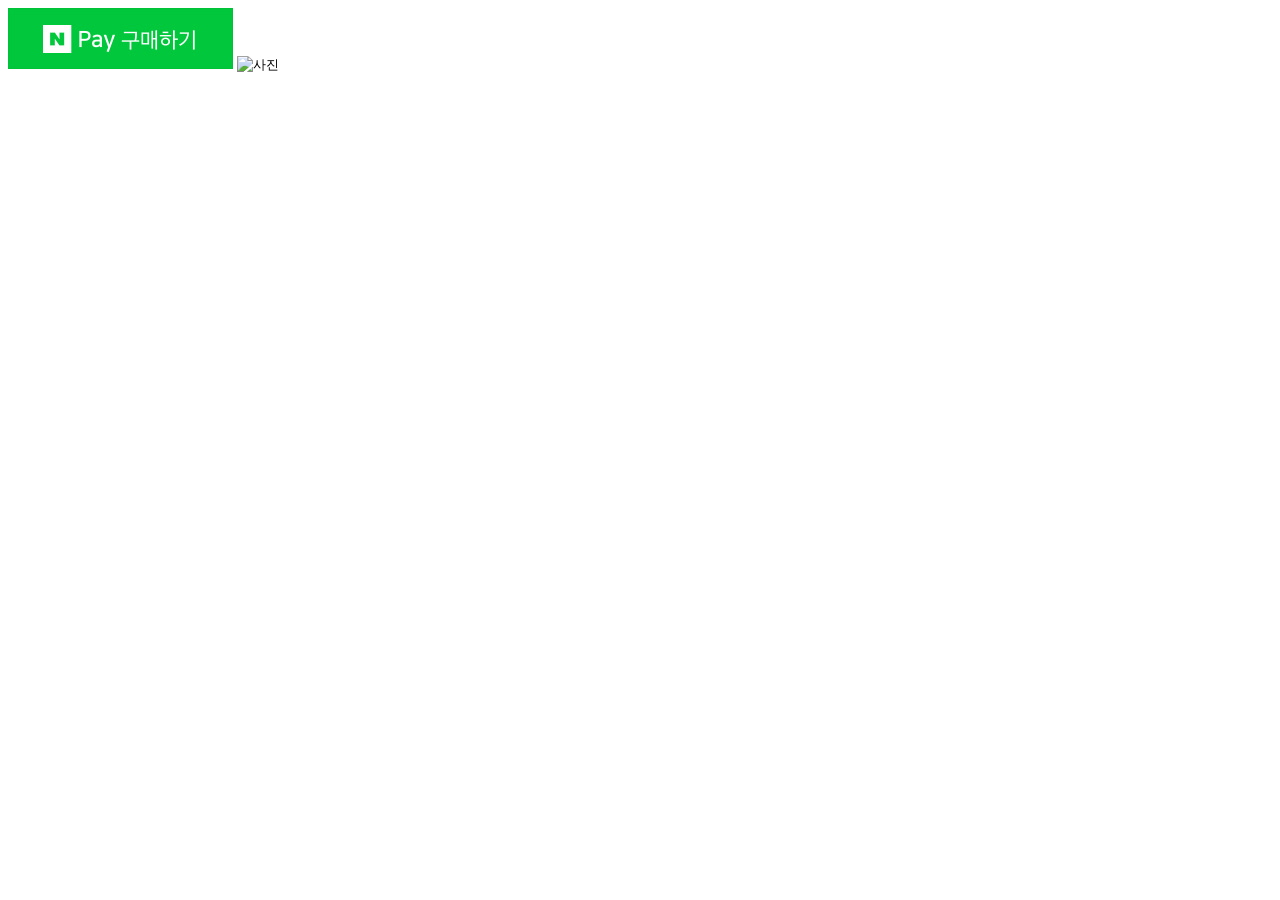
<file: WebContent/naverPayTest.html>
<!DOCTYPE html>
<html>
<head>
<meta charset="UTF-8">
</head>
<body>

<input type="image" id="naverPayBtn" value="네이버페이 결제 버튼" src="image/etc/naverPayBtn.jpg">
<input type="image" id="aaa" value="사진" src="D:\dev\apache-tomcat-8.5.45\wtpwebapps\MidProject\image\thumbnail\product3.jpg">


<script src="https://nsp.pay.naver.com/sdk/js/naverpay.min.js"></script>
<script>
    var oPay = Naver.Pay.create({
          "mode" : "production", // development or production
          "clientId": "u86j4ripEt8LRfPGzQ8" // clientId
    });

    //직접 만드신 네이버페이 결제버튼에 click Event를 할당하세요
    var elNaverPayBtn = document.getElementById("naverPayBtn");

    elNaverPayBtn.addEventListener("click", function() {
        oPay.open({
          "merchantUserKey": "surim", //가맹점 사용자 식별키 *merchantUserKey(가맹점의 사용자키) 파라미터는 개인 아이디와 같은 개인정보 데이터를 제외한 사용자 식별키값으로 전달해 주시면 됩니다.
          "merchantPayKey": "1", //가맹점 주문 번호 *가맹점에서 사용중인 주문번호 또는 결제번호를 전달해 주시면 됩니다.
          "productName": "test",
          "totalPayAmount": "100",
          "taxScopeAmount": "100",
          "taxExScopeAmount": "0",
          "returnUrl": "basic_index.do" //결제완료시 띄울 페이지
        });
    }); //

</script>

</body>
<!--  -->
</html>
</file>
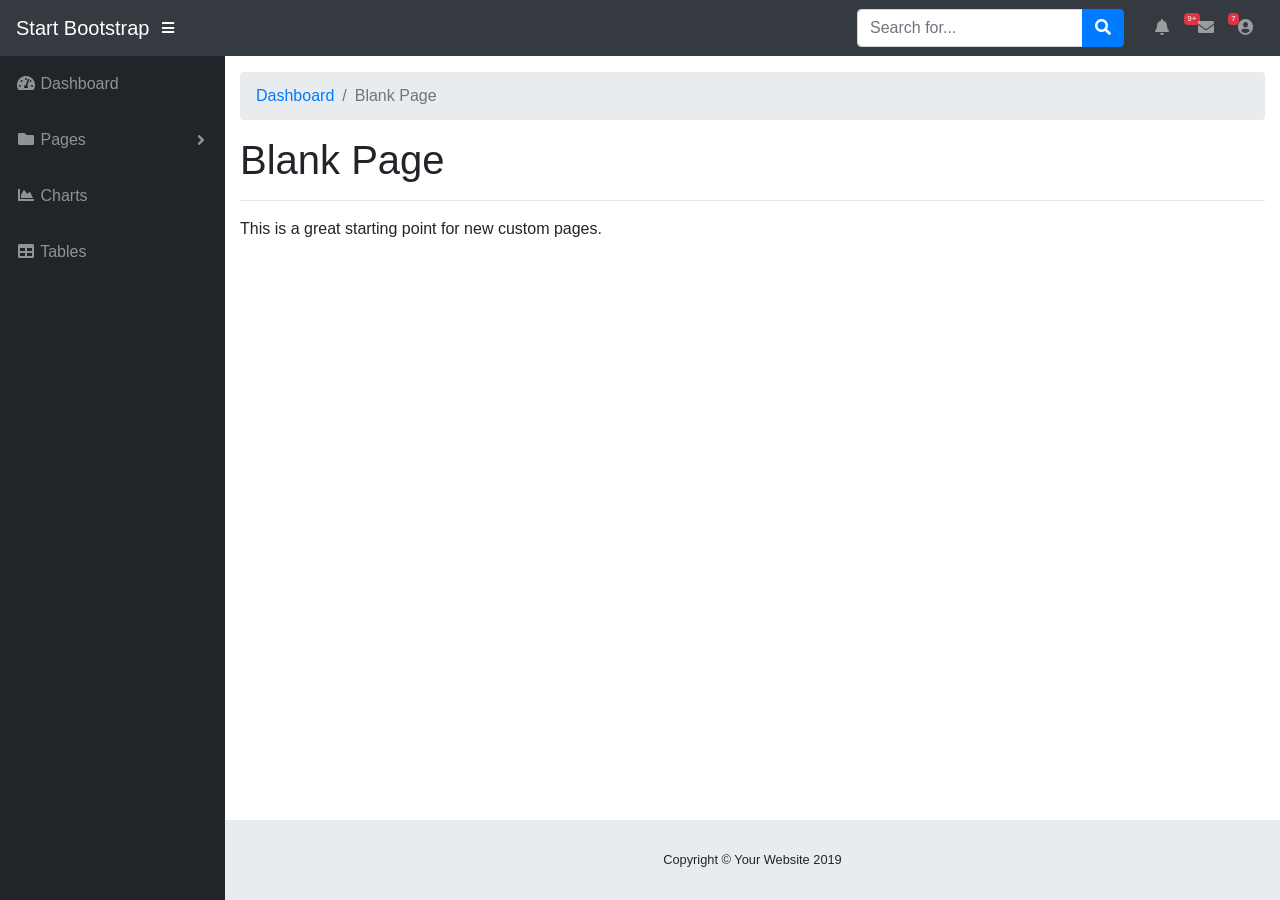
<file: WebContent/admin/blank.html>
<!DOCTYPE html>
<html lang="en">

<head>

  <meta charset="utf-8">
  <meta http-equiv="X-UA-Compatible" content="IE=edge">
  <meta name="viewport" content="width=device-width, initial-scale=1, shrink-to-fit=no">
  <meta name="description" content="">
  <meta name="author" content="">

  <title>SB Admin - Blank Page</title>

  <!-- Custom fonts for this template-->
  <link href="vendor/fontawesome-free/css/all.min.css" rel="stylesheet" type="text/css">

  <!-- Page level plugin CSS-->
  <link href="vendor/datatables/dataTables.bootstrap4.css" rel="stylesheet">

  <!-- Custom styles for this template-->
  <link href="css/sb-admin.css" rel="stylesheet">

</head>

<body id="page-top">

  <nav class="navbar navbar-expand navbar-dark bg-dark static-top">

    <a class="navbar-brand mr-1" href="index.html">Start Bootstrap</a>

    <button class="btn btn-link btn-sm text-white order-1 order-sm-0" id="sidebarToggle" href="#">
      <i class="fas fa-bars"></i>
    </button>

    <!-- Navbar Search -->
    <form class="d-none d-md-inline-block form-inline ml-auto mr-0 mr-md-3 my-2 my-md-0">
      <div class="input-group">
        <input type="text" class="form-control" placeholder="Search for..." aria-label="Search" aria-describedby="basic-addon2">
        <div class="input-group-append">
          <button class="btn btn-primary" type="button">
            <i class="fas fa-search"></i>
          </button>
        </div>
      </div>
    </form>

    <!-- Navbar -->
    <ul class="navbar-nav ml-auto ml-md-0">
      <li class="nav-item dropdown no-arrow mx-1">
        <a class="nav-link dropdown-toggle" href="#" id="alertsDropdown" role="button" data-toggle="dropdown" aria-haspopup="true" aria-expanded="false">
          <i class="fas fa-bell fa-fw"></i>
          <span class="badge badge-danger">9+</span>
        </a>
        <div class="dropdown-menu dropdown-menu-right" aria-labelledby="alertsDropdown">
          <a class="dropdown-item" href="#">Action</a>
          <a class="dropdown-item" href="#">Another action</a>
          <div class="dropdown-divider"></div>
          <a class="dropdown-item" href="#">Something else here</a>
        </div>
      </li>
      <li class="nav-item dropdown no-arrow mx-1">
        <a class="nav-link dropdown-toggle" href="#" id="messagesDropdown" role="button" data-toggle="dropdown" aria-haspopup="true" aria-expanded="false">
          <i class="fas fa-envelope fa-fw"></i>
          <span class="badge badge-danger">7</span>
        </a>
        <div class="dropdown-menu dropdown-menu-right" aria-labelledby="messagesDropdown">
          <a class="dropdown-item" href="#">Action</a>
          <a class="dropdown-item" href="#">Another action</a>
          <div class="dropdown-divider"></div>
          <a class="dropdown-item" href="#">Something else here</a>
        </div>
      </li>
      <li class="nav-item dropdown no-arrow">
        <a class="nav-link dropdown-toggle" href="#" id="userDropdown" role="button" data-toggle="dropdown" aria-haspopup="true" aria-expanded="false">
          <i class="fas fa-user-circle fa-fw"></i>
        </a>
        <div class="dropdown-menu dropdown-menu-right" aria-labelledby="userDropdown">
          <a class="dropdown-item" href="#">Settings</a>
          <a class="dropdown-item" href="#">Activity Log</a>
          <div class="dropdown-divider"></div>
          <a class="dropdown-item" href="#" data-toggle="modal" data-target="#logoutModal">Logout</a>
        </div>
      </li>
    </ul>

  </nav>

  <div id="wrapper">

    <!-- Sidebar -->
    <ul class="sidebar navbar-nav">
      <li class="nav-item">
        <a class="nav-link" href="index.html">
          <i class="fas fa-fw fa-tachometer-alt"></i>
          <span>Dashboard</span>
        </a>
      </li>
      <li class="nav-item dropdown">
        <a class="nav-link dropdown-toggle" href="#" id="pagesDropdown" role="button" data-toggle="dropdown" aria-haspopup="true" aria-expanded="false">
          <i class="fas fa-fw fa-folder"></i>
          <span>Pages</span>
        </a>
        <div class="dropdown-menu" aria-labelledby="pagesDropdown">
          <h6 class="dropdown-header">Login Screens:</h6>
          <a class="dropdown-item" href="login.html">Login</a>
          <a class="dropdown-item" href="register.html">Register</a>
          <a class="dropdown-item" href="forgot-password.html">Forgot Password</a>
          <div class="dropdown-divider"></div>
          <h6 class="dropdown-header">Other Pages:</h6>
          <a class="dropdown-item" href="404.html">404 Page</a>
          <a class="dropdown-item active" href="blank.html">Blank Page</a>
        </div>
      </li>
      <li class="nav-item">
        <a class="nav-link" href="charts.html">
          <i class="fas fa-fw fa-chart-area"></i>
          <span>Charts</span></a>
      </li>
      <li class="nav-item">
        <a class="nav-link" href="tables.html">
          <i class="fas fa-fw fa-table"></i>
          <span>Tables</span></a>
      </li>
    </ul>

    <div id="content-wrapper">

      <div class="container-fluid">

        <!-- Breadcrumbs-->
        <ol class="breadcrumb">
          <li class="breadcrumb-item">
            <a href="index.html">Dashboard</a>
          </li>
          <li class="breadcrumb-item active">Blank Page</li>
        </ol>

        <!-- Page Content -->
        <h1>Blank Page</h1>
        <hr>
        <p>This is a great starting point for new custom pages.</p>

      </div>
      <!-- /.container-fluid -->

      <!-- Sticky Footer -->
      <footer class="sticky-footer">
        <div class="container my-auto">
          <div class="copyright text-center my-auto">
            <span>Copyright © Your Website 2019</span>
          </div>
        </div>
      </footer>

    </div>
    <!-- /.content-wrapper -->

  </div>
  <!-- /#wrapper -->

  <!-- Scroll to Top Button-->
  <a class="scroll-to-top rounded" href="#page-top">
    <i class="fas fa-angle-up"></i>
  </a>

  <!-- Logout Modal-->
  <div class="modal fade" id="logoutModal" tabindex="-1" role="dialog" aria-labelledby="exampleModalLabel" aria-hidden="true">
    <div class="modal-dialog" role="document">
      <div class="modal-content">
        <div class="modal-header">
          <h5 class="modal-title" id="exampleModalLabel">Ready to Leave?</h5>
          <button class="close" type="button" data-dismiss="modal" aria-label="Close">
            <span aria-hidden="true">×</span>
          </button>
        </div>
        <div class="modal-body">Select "Logout" below if you are ready to end your current session.</div>
        <div class="modal-footer">
          <button class="btn btn-secondary" type="button" data-dismiss="modal">Cancel</button>
          <a class="btn btn-primary" href="login.html">Logout</a>
        </div>
      </div>
    </div>
  </div>

  <!-- Bootstrap core JavaScript-->
  <script src="vendor/jquery/jquery.min.js"></script>
  <script src="vendor/bootstrap/js/bootstrap.bundle.min.js"></script>

  <!-- Core plugin JavaScript-->
  <script src="vendor/jquery-easing/jquery.easing.min.js"></script>

  <!-- Custom scripts for all pages-->
  <script src="js/sb-admin.min.js"></script>

</body>

</html>
</file>
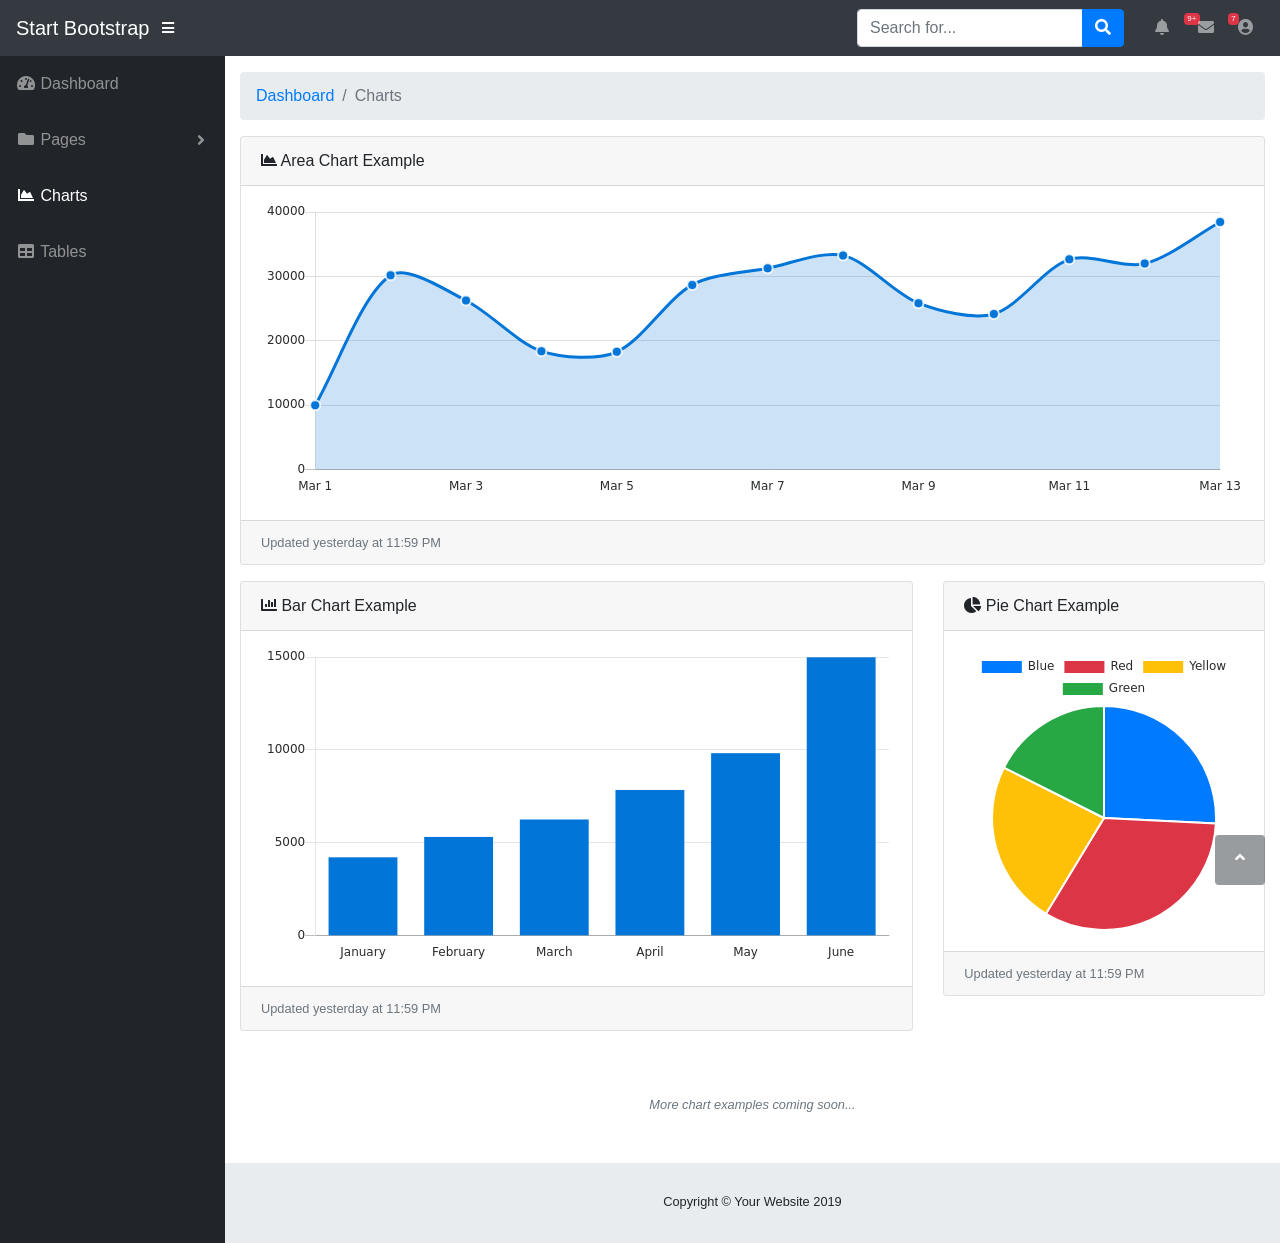
<file: WebContent/admin/charts.html>
<!DOCTYPE html>
<html lang="en">

<head>

  <meta charset="utf-8">
  <meta http-equiv="X-UA-Compatible" content="IE=edge">
  <meta name="viewport" content="width=device-width, initial-scale=1, shrink-to-fit=no">
  <meta name="description" content="">
  <meta name="author" content="">

  <title>SB Admin - Charts</title>

  <!-- Custom fonts for this template-->
  <link href="vendor/fontawesome-free/css/all.min.css" rel="stylesheet" type="text/css">

  <!-- Page level plugin CSS-->
  <link href="vendor/datatables/dataTables.bootstrap4.css" rel="stylesheet">

  <!-- Custom styles for this template-->
  <link href="css/sb-admin.css" rel="stylesheet">

</head>

<body id="page-top">

  <nav class="navbar navbar-expand navbar-dark bg-dark static-top">

    <a class="navbar-brand mr-1" href="index.html">Start Bootstrap</a>

    <button class="btn btn-link btn-sm text-white order-1 order-sm-0" id="sidebarToggle" href="#">
      <i class="fas fa-bars"></i>
    </button>

    <!-- Navbar Search -->
    <form class="d-none d-md-inline-block form-inline ml-auto mr-0 mr-md-3 my-2 my-md-0">
      <div class="input-group">
        <input type="text" class="form-control" placeholder="Search for..." aria-label="Search" aria-describedby="basic-addon2">
        <div class="input-group-append">
          <button class="btn btn-primary" type="button">
            <i class="fas fa-search"></i>
          </button>
        </div>
      </div>
    </form>

    <!-- Navbar -->
    <ul class="navbar-nav ml-auto ml-md-0">
      <li class="nav-item dropdown no-arrow mx-1">
        <a class="nav-link dropdown-toggle" href="#" id="alertsDropdown" role="button" data-toggle="dropdown" aria-haspopup="true" aria-expanded="false">
          <i class="fas fa-bell fa-fw"></i>
          <span class="badge badge-danger">9+</span>
        </a>
        <div class="dropdown-menu dropdown-menu-right" aria-labelledby="alertsDropdown">
          <a class="dropdown-item" href="#">Action</a>
          <a class="dropdown-item" href="#">Another action</a>
          <div class="dropdown-divider"></div>
          <a class="dropdown-item" href="#">Something else here</a>
        </div>
      </li>
      <li class="nav-item dropdown no-arrow mx-1">
        <a class="nav-link dropdown-toggle" href="#" id="messagesDropdown" role="button" data-toggle="dropdown" aria-haspopup="true" aria-expanded="false">
          <i class="fas fa-envelope fa-fw"></i>
          <span class="badge badge-danger">7</span>
        </a>
        <div class="dropdown-menu dropdown-menu-right" aria-labelledby="messagesDropdown">
          <a class="dropdown-item" href="#">Action</a>
          <a class="dropdown-item" href="#">Another action</a>
          <div class="dropdown-divider"></div>
          <a class="dropdown-item" href="#">Something else here</a>
        </div>
      </li>
      <li class="nav-item dropdown no-arrow">
        <a class="nav-link dropdown-toggle" href="#" id="userDropdown" role="button" data-toggle="dropdown" aria-haspopup="true" aria-expanded="false">
          <i class="fas fa-user-circle fa-fw"></i>
        </a>
        <div class="dropdown-menu dropdown-menu-right" aria-labelledby="userDropdown">
          <a class="dropdown-item" href="#">Settings</a>
          <a class="dropdown-item" href="#">Activity Log</a>
          <div class="dropdown-divider"></div>
          <a class="dropdown-item" href="#" data-toggle="modal" data-target="#logoutModal">Logout</a>
        </div>
      </li>
    </ul>

  </nav>

  <div id="wrapper">

    <!-- Sidebar -->
    <ul class="sidebar navbar-nav">
      <li class="nav-item">
        <a class="nav-link" href="index.html">
          <i class="fas fa-fw fa-tachometer-alt"></i>
          <span>Dashboard</span>
        </a>
      </li>
      <li class="nav-item dropdown">
        <a class="nav-link dropdown-toggle" href="#" id="pagesDropdown" role="button" data-toggle="dropdown" aria-haspopup="true" aria-expanded="false">
          <i class="fas fa-fw fa-folder"></i>
          <span>Pages</span>
        </a>
        <div class="dropdown-menu" aria-labelledby="pagesDropdown">
          <h6 class="dropdown-header">Login Screens:</h6>
          <a class="dropdown-item" href="login.html">Login</a>
          <a class="dropdown-item" href="register.html">Register</a>
          <a class="dropdown-item" href="forgot-password.html">Forgot Password</a>
          <div class="dropdown-divider"></div>
          <h6 class="dropdown-header">Other Pages:</h6>
          <a class="dropdown-item" href="404.html">404 Page</a>
          <a class="dropdown-item" href="blank.html">Blank Page</a>
        </div>
      </li>
      <li class="nav-item active">
        <a class="nav-link" href="charts.html">
          <i class="fas fa-fw fa-chart-area"></i>
          <span>Charts</span></a>
      </li>
      <li class="nav-item">
        <a class="nav-link" href="tables.html">
          <i class="fas fa-fw fa-table"></i>
          <span>Tables</span></a>
      </li>
    </ul>

    <div id="content-wrapper">

      <div class="container-fluid">

        <!-- Breadcrumbs-->
        <ol class="breadcrumb">
          <li class="breadcrumb-item">
            <a href="#">Dashboard</a>
          </li>
          <li class="breadcrumb-item active">Charts</li>
        </ol>

        <!-- Area Chart Example-->
        <div class="card mb-3">
          <div class="card-header">
            <i class="fas fa-chart-area"></i>
            Area Chart Example</div>
          <div class="card-body">
            <canvas id="myAreaChart" width="100%" height="30"></canvas>
          </div>
          <div class="card-footer small text-muted">Updated yesterday at 11:59 PM</div>
        </div>

        <div class="row">
          <div class="col-lg-8">
            <div class="card mb-3">
              <div class="card-header">
                <i class="fas fa-chart-bar"></i>
                Bar Chart Example</div>
              <div class="card-body">
                <canvas id="myBarChart" width="100%" height="50"></canvas>
              </div>
              <div class="card-footer small text-muted">Updated yesterday at 11:59 PM</div>
            </div>
          </div>
          <div class="col-lg-4">
            <div class="card mb-3">
              <div class="card-header">
                <i class="fas fa-chart-pie"></i>
                Pie Chart Example</div>
              <div class="card-body">
                <canvas id="myPieChart" width="100%" height="100"></canvas>
              </div>
              <div class="card-footer small text-muted">Updated yesterday at 11:59 PM</div>
            </div>
          </div>
        </div>

        <p class="small text-center text-muted my-5">
          <em>More chart examples coming soon...</em>
        </p>

      </div>
      <!-- /.container-fluid -->

      <!-- Sticky Footer -->
      <footer class="sticky-footer">
        <div class="container my-auto">
          <div class="copyright text-center my-auto">
            <span>Copyright © Your Website 2019</span>
          </div>
        </div>
      </footer>

    </div>
    <!-- /.content-wrapper -->

  </div>
  <!-- /#wrapper -->

  <!-- Scroll to Top Button-->
  <a class="scroll-to-top rounded" href="#page-top">
    <i class="fas fa-angle-up"></i>
  </a>

  <!-- Logout Modal-->
  <div class="modal fade" id="logoutModal" tabindex="-1" role="dialog" aria-labelledby="exampleModalLabel" aria-hidden="true">
    <div class="modal-dialog" role="document">
      <div class="modal-content">
        <div class="modal-header">
          <h5 class="modal-title" id="exampleModalLabel">Ready to Leave?</h5>
          <button class="close" type="button" data-dismiss="modal" aria-label="Close">
            <span aria-hidden="true">×</span>
          </button>
        </div>
        <div class="modal-body">Select "Logout" below if you are ready to end your current session.</div>
        <div class="modal-footer">
          <button class="btn btn-secondary" type="button" data-dismiss="modal">Cancel</button>
          <a class="btn btn-primary" href="login.html">Logout</a>
        </div>
      </div>
    </div>
  </div>

  <!-- Bootstrap core JavaScript-->
  <script src="vendor/jquery/jquery.min.js"></script>
  <script src="vendor/bootstrap/js/bootstrap.bundle.min.js"></script>

  <!-- Core plugin JavaScript-->
  <script src="vendor/jquery-easing/jquery.easing.min.js"></script>

  <!-- Page level plugin JavaScript-->
  <script src="vendor/chart.js/Chart.min.js"></script>

  <!-- Custom scripts for all pages-->
  <script src="js/sb-admin.min.js"></script>

  <!-- Demo scripts for this page-->
  <script src="js/demo/chart-area-demo.js"></script>
  <script src="js/demo/chart-bar-demo.js"></script>
  <script src="js/demo/chart-pie-demo.js"></script>

</body>

</html>
</file>
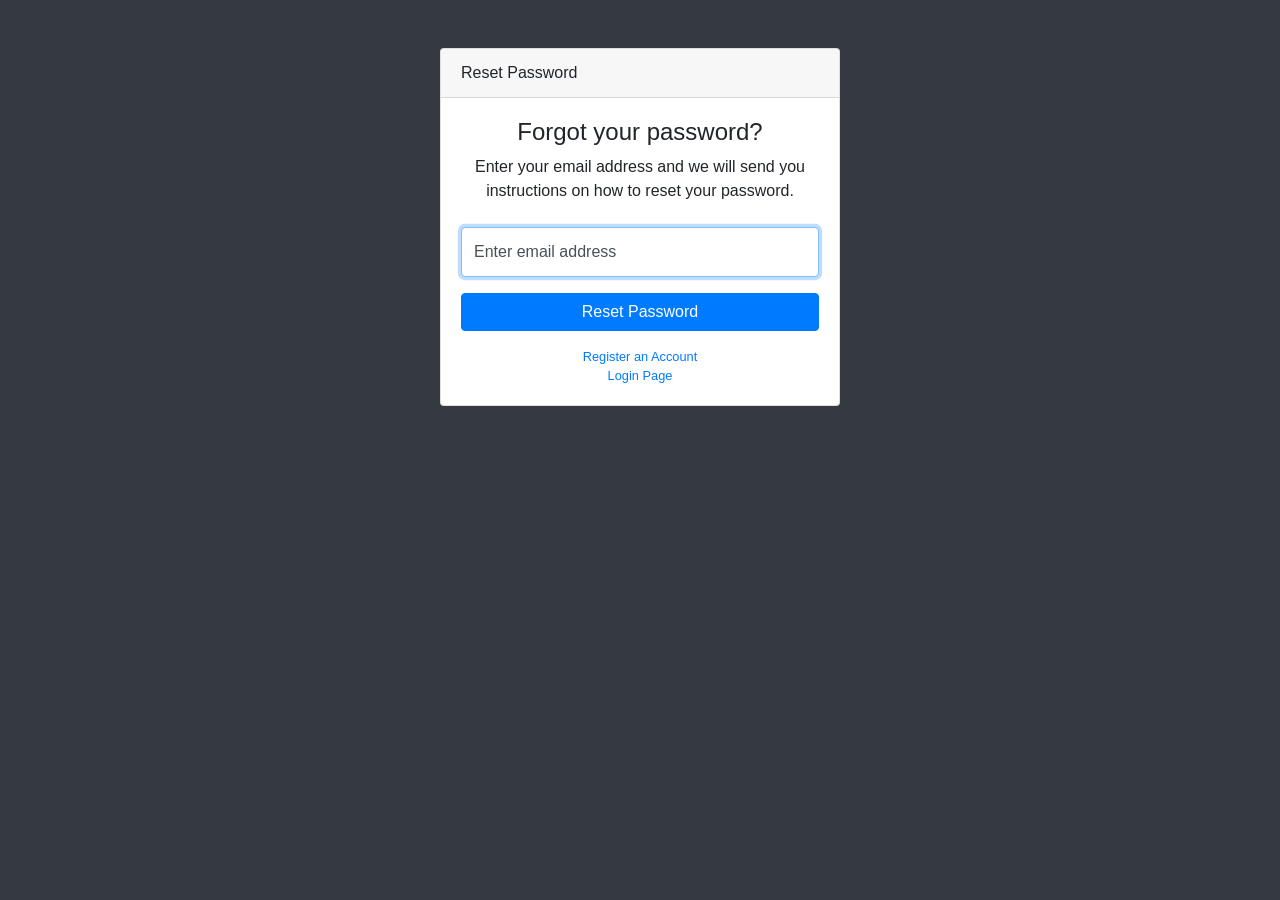
<file: WebContent/admin/forgot-password.html>
<!DOCTYPE html>
<html lang="en">

<head>

  <meta charset="utf-8">
  <meta http-equiv="X-UA-Compatible" content="IE=edge">
  <meta name="viewport" content="width=device-width, initial-scale=1, shrink-to-fit=no">
  <meta name="description" content="">
  <meta name="author" content="">

  <title>SB Admin - Forgot Password</title>

  <!-- Custom fonts for this template-->
  <link href="vendor/fontawesome-free/css/all.min.css" rel="stylesheet" type="text/css">

  <!-- Custom styles for this template-->
  <link href="css/sb-admin.css" rel="stylesheet">

</head>

<body class="bg-dark">

  <div class="container">
    <div class="card card-login mx-auto mt-5">
      <div class="card-header">Reset Password</div>
      <div class="card-body">
        <div class="text-center mb-4">
          <h4>Forgot your password?</h4>
          <p>Enter your email address and we will send you instructions on how to reset your password.</p>
        </div>
        <form>
          <div class="form-group">
            <div class="form-label-group">
              <input type="email" id="inputEmail" class="form-control" placeholder="Enter email address" required="required" autofocus="autofocus">
              <label for="inputEmail">Enter email address</label>
            </div>
          </div>
          <a class="btn btn-primary btn-block" href="login.html">Reset Password</a>
        </form>
        <div class="text-center">
          <a class="d-block small mt-3" href="register.html">Register an Account</a>
          <a class="d-block small" href="login.html">Login Page</a>
        </div>
      </div>
    </div>
  </div>

  <!-- Bootstrap core JavaScript-->
  <script src="vendor/jquery/jquery.min.js"></script>
  <script src="vendor/bootstrap/js/bootstrap.bundle.min.js"></script>

  <!-- Core plugin JavaScript-->
  <script src="vendor/jquery-easing/jquery.easing.min.js"></script>

</body>

</html>
</file>
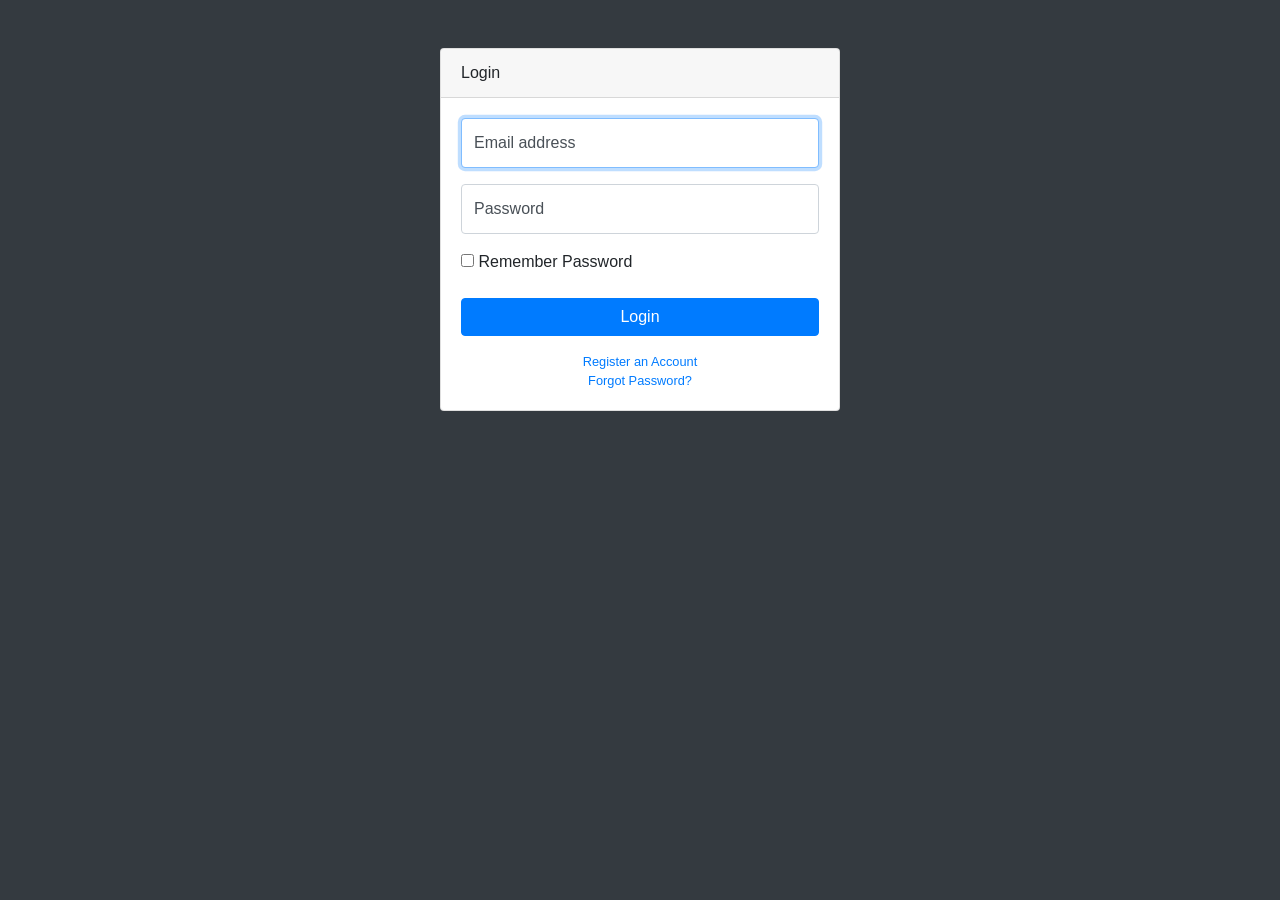
<file: WebContent/admin/login.html>
<!DOCTYPE html>
<html lang="en">

<head>

  <meta charset="utf-8">
  <meta http-equiv="X-UA-Compatible" content="IE=edge">
  <meta name="viewport" content="width=device-width, initial-scale=1, shrink-to-fit=no">
  <meta name="description" content="">
  <meta name="author" content="">

  <title>SB Admin - Login</title>

  <!-- Custom fonts for this template-->
  <link href="vendor/fontawesome-free/css/all.min.css" rel="stylesheet" type="text/css">

  <!-- Custom styles for this template-->
  <link href="css/sb-admin.css" rel="stylesheet">

</head>

<body class="bg-dark">

  <div class="container">
    <div class="card card-login mx-auto mt-5">
      <div class="card-header">Login</div>
      <div class="card-body">
        <form>
          <div class="form-group">
            <div class="form-label-group">
              <input type="email" id="inputEmail" class="form-control" placeholder="Email address" required="required" autofocus="autofocus">
              <label for="inputEmail">Email address</label>
            </div>
          </div>
          <div class="form-group">
            <div class="form-label-group">
              <input type="password" id="inputPassword" class="form-control" placeholder="Password" required="required">
              <label for="inputPassword">Password</label>
            </div>
          </div>
          <div class="form-group">
            <div class="checkbox">
              <label>
                <input type="checkbox" value="remember-me">
                Remember Password
              </label>
            </div>
          </div>
          <a class="btn btn-primary btn-block" href="index.html">Login</a>
        </form>
        <div class="text-center">
          <a class="d-block small mt-3" href="register.html">Register an Account</a>
          <a class="d-block small" href="forgot-password.html">Forgot Password?</a>
        </div>
      </div>
    </div>
  </div>

  <!-- Bootstrap core JavaScript-->
  <script src="vendor/jquery/jquery.min.js"></script>
  <script src="vendor/bootstrap/js/bootstrap.bundle.min.js"></script>

  <!-- Core plugin JavaScript-->
  <script src="vendor/jquery-easing/jquery.easing.min.js"></script>

</body>

</html>
</file>
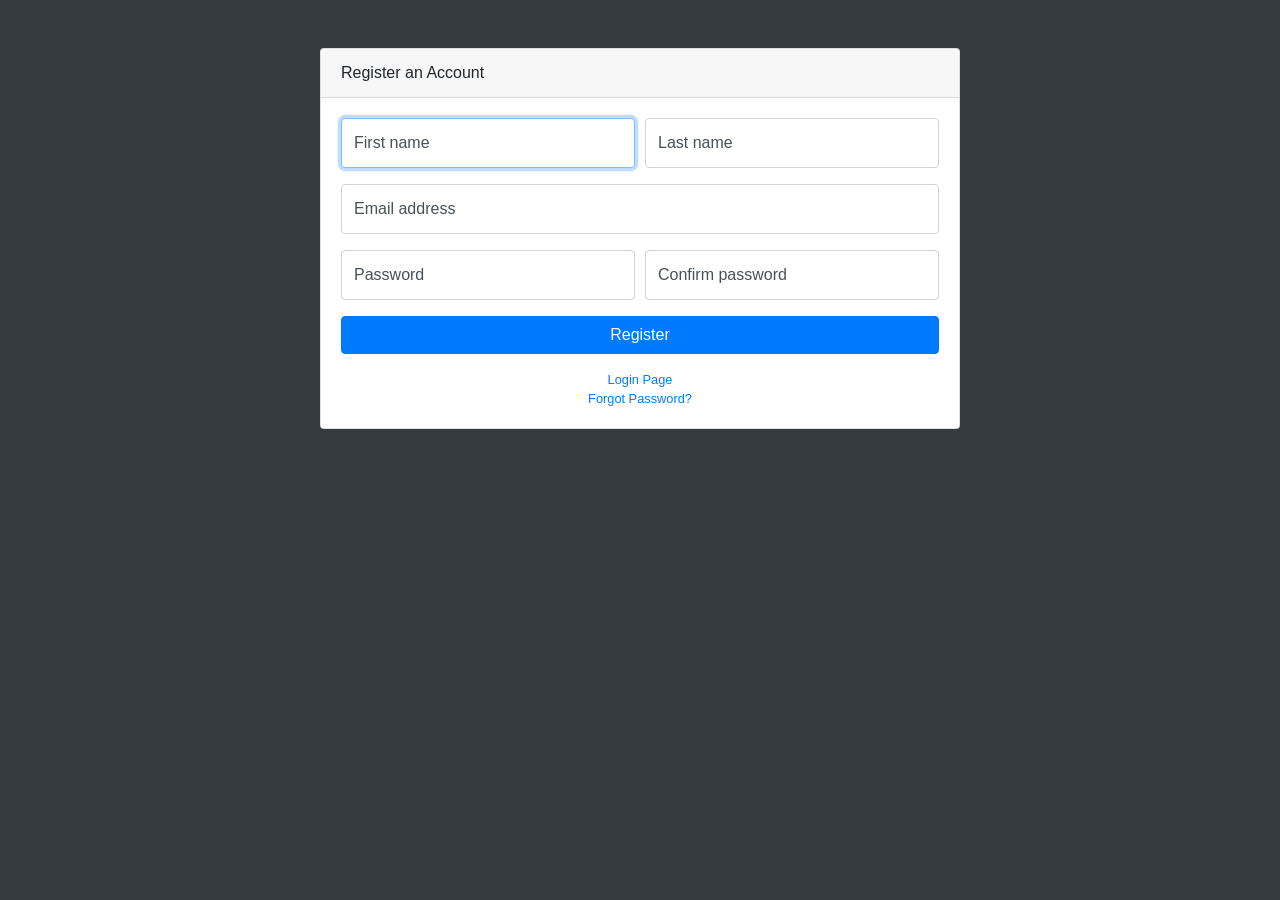
<file: WebContent/admin/register.html>
<!DOCTYPE html>
<html lang="en">

<head>

  <meta charset="utf-8">
  <meta http-equiv="X-UA-Compatible" content="IE=edge">
  <meta name="viewport" content="width=device-width, initial-scale=1, shrink-to-fit=no">
  <meta name="description" content="">
  <meta name="author" content="">

  <title>SB Admin - Register</title>

  <!-- Custom fonts for this template-->
  <link href="vendor/fontawesome-free/css/all.min.css" rel="stylesheet" type="text/css">

  <!-- Custom styles for this template-->
  <link href="css/sb-admin.css" rel="stylesheet">

</head>

<body class="bg-dark">

  <div class="container">
    <div class="card card-register mx-auto mt-5">
      <div class="card-header">Register an Account</div>
      <div class="card-body">
        <form>
          <div class="form-group">
            <div class="form-row">
              <div class="col-md-6">
                <div class="form-label-group">
                  <input type="text" id="firstName" class="form-control" placeholder="First name" required="required" autofocus="autofocus">
                  <label for="firstName">First name</label>
                </div>
              </div>
              <div class="col-md-6">
                <div class="form-label-group">
                  <input type="text" id="lastName" class="form-control" placeholder="Last name" required="required">
                  <label for="lastName">Last name</label>
                </div>
              </div>
            </div>
          </div>
          <div class="form-group">
            <div class="form-label-group">
              <input type="email" id="inputEmail" class="form-control" placeholder="Email address" required="required">
              <label for="inputEmail">Email address</label>
            </div>
          </div>
          <div class="form-group">
            <div class="form-row">
              <div class="col-md-6">
                <div class="form-label-group">
                  <input type="password" id="inputPassword" class="form-control" placeholder="Password" required="required">
                  <label for="inputPassword">Password</label>
                </div>
              </div>
              <div class="col-md-6">
                <div class="form-label-group">
                  <input type="password" id="confirmPassword" class="form-control" placeholder="Confirm password" required="required">
                  <label for="confirmPassword">Confirm password</label>
                </div>
              </div>
            </div>
          </div>
          <a class="btn btn-primary btn-block" href="login.html">Register</a>
        </form>
        <div class="text-center">
          <a class="d-block small mt-3" href="login.html">Login Page</a>
          <a class="d-block small" href="forgot-password.html">Forgot Password?</a>
        </div>
      </div>
    </div>
  </div>

  <!-- Bootstrap core JavaScript-->
  <script src="vendor/jquery/jquery.min.js"></script>
  <script src="vendor/bootstrap/js/bootstrap.bundle.min.js"></script>

  <!-- Core plugin JavaScript-->
  <script src="vendor/jquery-easing/jquery.easing.min.js"></script>

</body>

</html>
</file>
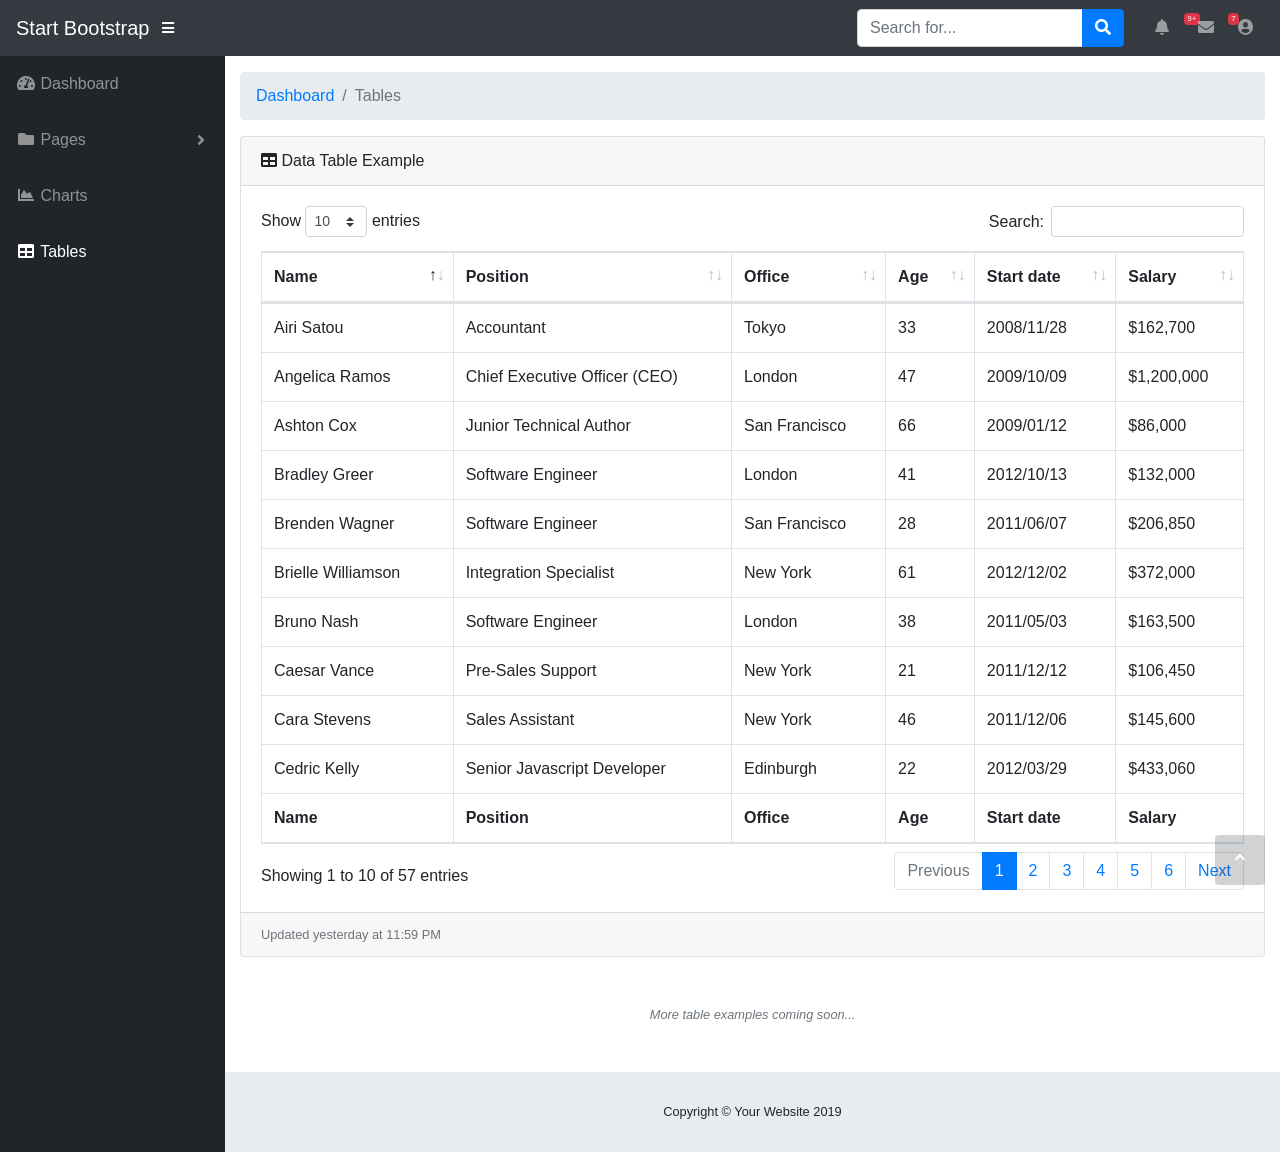
<file: WebContent/admin/tables.html>
<!DOCTYPE html>
<html lang="en">

<head>

  <meta charset="utf-8">
  <meta http-equiv="X-UA-Compatible" content="IE=edge">
  <meta name="viewport" content="width=device-width, initial-scale=1, shrink-to-fit=no">
  <meta name="description" content="">
  <meta name="author" content="">

  <title>SB Admin - Tables</title>

  <!-- Custom fonts for this template-->
  <link href="vendor/fontawesome-free/css/all.min.css" rel="stylesheet" type="text/css">

  <!-- Page level plugin CSS-->
  <link href="vendor/datatables/dataTables.bootstrap4.css" rel="stylesheet">

  <!-- Custom styles for this template-->
  <link href="css/sb-admin.css" rel="stylesheet">

</head>

<body id="page-top">

  <nav class="navbar navbar-expand navbar-dark bg-dark static-top">

    <a class="navbar-brand mr-1" href="index.html">Start Bootstrap</a>

    <button class="btn btn-link btn-sm text-white order-1 order-sm-0" id="sidebarToggle" href="#">
      <i class="fas fa-bars"></i>
    </button>

    <!-- Navbar Search -->
    <form class="d-none d-md-inline-block form-inline ml-auto mr-0 mr-md-3 my-2 my-md-0">
      <div class="input-group">
        <input type="text" class="form-control" placeholder="Search for..." aria-label="Search" aria-describedby="basic-addon2">
        <div class="input-group-append">
          <button class="btn btn-primary" type="button">
            <i class="fas fa-search"></i>
          </button>
        </div>
      </div>
    </form>

    <!-- Navbar -->
    <ul class="navbar-nav ml-auto ml-md-0">
      <li class="nav-item dropdown no-arrow mx-1">
        <a class="nav-link dropdown-toggle" href="#" id="alertsDropdown" role="button" data-toggle="dropdown" aria-haspopup="true" aria-expanded="false">
          <i class="fas fa-bell fa-fw"></i>
          <span class="badge badge-danger">9+</span>
        </a>
        <div class="dropdown-menu dropdown-menu-right" aria-labelledby="alertsDropdown">
          <a class="dropdown-item" href="#">Action</a>
          <a class="dropdown-item" href="#">Another action</a>
          <div class="dropdown-divider"></div>
          <a class="dropdown-item" href="#">Something else here</a>
        </div>
      </li>
      <li class="nav-item dropdown no-arrow mx-1">
        <a class="nav-link dropdown-toggle" href="#" id="messagesDropdown" role="button" data-toggle="dropdown" aria-haspopup="true" aria-expanded="false">
          <i class="fas fa-envelope fa-fw"></i>
          <span class="badge badge-danger">7</span>
        </a>
        <div class="dropdown-menu dropdown-menu-right" aria-labelledby="messagesDropdown">
          <a class="dropdown-item" href="#">Action</a>
          <a class="dropdown-item" href="#">Another action</a>
          <div class="dropdown-divider"></div>
          <a class="dropdown-item" href="#">Something else here</a>
        </div>
      </li>
      <li class="nav-item dropdown no-arrow">
        <a class="nav-link dropdown-toggle" href="#" id="userDropdown" role="button" data-toggle="dropdown" aria-haspopup="true" aria-expanded="false">
          <i class="fas fa-user-circle fa-fw"></i>
        </a>
        <div class="dropdown-menu dropdown-menu-right" aria-labelledby="userDropdown">
          <a class="dropdown-item" href="#">Settings</a>
          <a class="dropdown-item" href="#">Activity Log</a>
          <div class="dropdown-divider"></div>
          <a class="dropdown-item" href="#" data-toggle="modal" data-target="#logoutModal">Logout</a>
        </div>
      </li>
    </ul>

  </nav>

  <div id="wrapper">

    <!-- Sidebar -->
    <ul class="sidebar navbar-nav">
      <li class="nav-item">
        <a class="nav-link" href="index.html">
          <i class="fas fa-fw fa-tachometer-alt"></i>
          <span>Dashboard</span>
        </a>
      </li>
      <li class="nav-item dropdown">
        <a class="nav-link dropdown-toggle" href="#" id="pagesDropdown" role="button" data-toggle="dropdown" aria-haspopup="true" aria-expanded="false">
          <i class="fas fa-fw fa-folder"></i>
          <span>Pages</span>
        </a>
        <div class="dropdown-menu" aria-labelledby="pagesDropdown">
          <h6 class="dropdown-header">Login Screens:</h6>
          <a class="dropdown-item" href="login.html">Login</a>
          <a class="dropdown-item" href="register.html">Register</a>
          <a class="dropdown-item" href="forgot-password.html">Forgot Password</a>
          <div class="dropdown-divider"></div>
          <h6 class="dropdown-header">Other Pages:</h6>
          <a class="dropdown-item" href="404.html">404 Page</a>
          <a class="dropdown-item" href="blank.html">Blank Page</a>
        </div>
      </li>
      <li class="nav-item">
        <a class="nav-link" href="charts.html">
          <i class="fas fa-fw fa-chart-area"></i>
          <span>Charts</span></a>
      </li>
      <li class="nav-item active">
        <a class="nav-link" href="tables.html">
          <i class="fas fa-fw fa-table"></i>
          <span>Tables</span></a>
      </li>
    </ul>

    <div id="content-wrapper">

      <div class="container-fluid">

        <!-- Breadcrumbs-->
        <ol class="breadcrumb">
          <li class="breadcrumb-item">
            <a href="#">Dashboard</a>
          </li>
          <li class="breadcrumb-item active">Tables</li>
        </ol>

        <!-- DataTables Example -->
        <div class="card mb-3">
          <div class="card-header">
            <i class="fas fa-table"></i>
            Data Table Example</div>
          <div class="card-body">
            <div class="table-responsive">
              <table class="table table-bordered" id="dataTable" width="100%" cellspacing="0">
                <thead>
                  <tr>
                    <th>Name</th>
                    <th>Position</th>
                    <th>Office</th>
                    <th>Age</th>
                    <th>Start date</th>
                    <th>Salary</th>
                  </tr>
                </thead>
                <tfoot>
                  <tr>
                    <th>Name</th>
                    <th>Position</th>
                    <th>Office</th>
                    <th>Age</th>
                    <th>Start date</th>
                    <th>Salary</th>
                  </tr>
                </tfoot>
                <tbody>
                  <tr>
                    <td>Tiger Nixon</td>
                    <td>System Architect</td>
                    <td>Edinburgh</td>
                    <td>61</td>
                    <td>2011/04/25</td>
                    <td>$320,800</td>
                  </tr>
                  <tr>
                    <td>Garrett Winters</td>
                    <td>Accountant</td>
                    <td>Tokyo</td>
                    <td>63</td>
                    <td>2011/07/25</td>
                    <td>$170,750</td>
                  </tr>
                  <tr>
                    <td>Ashton Cox</td>
                    <td>Junior Technical Author</td>
                    <td>San Francisco</td>
                    <td>66</td>
                    <td>2009/01/12</td>
                    <td>$86,000</td>
                  </tr>
                  <tr>
                    <td>Cedric Kelly</td>
                    <td>Senior Javascript Developer</td>
                    <td>Edinburgh</td>
                    <td>22</td>
                    <td>2012/03/29</td>
                    <td>$433,060</td>
                  </tr>
                  <tr>
                    <td>Airi Satou</td>
                    <td>Accountant</td>
                    <td>Tokyo</td>
                    <td>33</td>
                    <td>2008/11/28</td>
                    <td>$162,700</td>
                  </tr>
                  <tr>
                    <td>Brielle Williamson</td>
                    <td>Integration Specialist</td>
                    <td>New York</td>
                    <td>61</td>
                    <td>2012/12/02</td>
                    <td>$372,000</td>
                  </tr>
                  <tr>
                    <td>Herrod Chandler</td>
                    <td>Sales Assistant</td>
                    <td>San Francisco</td>
                    <td>59</td>
                    <td>2012/08/06</td>
                    <td>$137,500</td>
                  </tr>
                  <tr>
                    <td>Rhona Davidson</td>
                    <td>Integration Specialist</td>
                    <td>Tokyo</td>
                    <td>55</td>
                    <td>2010/10/14</td>
                    <td>$327,900</td>
                  </tr>
                  <tr>
                    <td>Colleen Hurst</td>
                    <td>Javascript Developer</td>
                    <td>San Francisco</td>
                    <td>39</td>
                    <td>2009/09/15</td>
                    <td>$205,500</td>
                  </tr>
                  <tr>
                    <td>Sonya Frost</td>
                    <td>Software Engineer</td>
                    <td>Edinburgh</td>
                    <td>23</td>
                    <td>2008/12/13</td>
                    <td>$103,600</td>
                  </tr>
                  <tr>
                    <td>Jena Gaines</td>
                    <td>Office Manager</td>
                    <td>London</td>
                    <td>30</td>
                    <td>2008/12/19</td>
                    <td>$90,560</td>
                  </tr>
                  <tr>
                    <td>Quinn Flynn</td>
                    <td>Support Lead</td>
                    <td>Edinburgh</td>
                    <td>22</td>
                    <td>2013/03/03</td>
                    <td>$342,000</td>
                  </tr>
                  <tr>
                    <td>Charde Marshall</td>
                    <td>Regional Director</td>
                    <td>San Francisco</td>
                    <td>36</td>
                    <td>2008/10/16</td>
                    <td>$470,600</td>
                  </tr>
                  <tr>
                    <td>Haley Kennedy</td>
                    <td>Senior Marketing Designer</td>
                    <td>London</td>
                    <td>43</td>
                    <td>2012/12/18</td>
                    <td>$313,500</td>
                  </tr>
                  <tr>
                    <td>Tatyana Fitzpatrick</td>
                    <td>Regional Director</td>
                    <td>London</td>
                    <td>19</td>
                    <td>2010/03/17</td>
                    <td>$385,750</td>
                  </tr>
                  <tr>
                    <td>Michael Silva</td>
                    <td>Marketing Designer</td>
                    <td>London</td>
                    <td>66</td>
                    <td>2012/11/27</td>
                    <td>$198,500</td>
                  </tr>
                  <tr>
                    <td>Paul Byrd</td>
                    <td>Chief Financial Officer (CFO)</td>
                    <td>New York</td>
                    <td>64</td>
                    <td>2010/06/09</td>
                    <td>$725,000</td>
                  </tr>
                  <tr>
                    <td>Gloria Little</td>
                    <td>Systems Administrator</td>
                    <td>New York</td>
                    <td>59</td>
                    <td>2009/04/10</td>
                    <td>$237,500</td>
                  </tr>
                  <tr>
                    <td>Bradley Greer</td>
                    <td>Software Engineer</td>
                    <td>London</td>
                    <td>41</td>
                    <td>2012/10/13</td>
                    <td>$132,000</td>
                  </tr>
                  <tr>
                    <td>Dai Rios</td>
                    <td>Personnel Lead</td>
                    <td>Edinburgh</td>
                    <td>35</td>
                    <td>2012/09/26</td>
                    <td>$217,500</td>
                  </tr>
                  <tr>
                    <td>Jenette Caldwell</td>
                    <td>Development Lead</td>
                    <td>New York</td>
                    <td>30</td>
                    <td>2011/09/03</td>
                    <td>$345,000</td>
                  </tr>
                  <tr>
                    <td>Yuri Berry</td>
                    <td>Chief Marketing Officer (CMO)</td>
                    <td>New York</td>
                    <td>40</td>
                    <td>2009/06/25</td>
                    <td>$675,000</td>
                  </tr>
                  <tr>
                    <td>Caesar Vance</td>
                    <td>Pre-Sales Support</td>
                    <td>New York</td>
                    <td>21</td>
                    <td>2011/12/12</td>
                    <td>$106,450</td>
                  </tr>
                  <tr>
                    <td>Doris Wilder</td>
                    <td>Sales Assistant</td>
                    <td>Sidney</td>
                    <td>23</td>
                    <td>2010/09/20</td>
                    <td>$85,600</td>
                  </tr>
                  <tr>
                    <td>Angelica Ramos</td>
                    <td>Chief Executive Officer (CEO)</td>
                    <td>London</td>
                    <td>47</td>
                    <td>2009/10/09</td>
                    <td>$1,200,000</td>
                  </tr>
                  <tr>
                    <td>Gavin Joyce</td>
                    <td>Developer</td>
                    <td>Edinburgh</td>
                    <td>42</td>
                    <td>2010/12/22</td>
                    <td>$92,575</td>
                  </tr>
                  <tr>
                    <td>Jennifer Chang</td>
                    <td>Regional Director</td>
                    <td>Singapore</td>
                    <td>28</td>
                    <td>2010/11/14</td>
                    <td>$357,650</td>
                  </tr>
                  <tr>
                    <td>Brenden Wagner</td>
                    <td>Software Engineer</td>
                    <td>San Francisco</td>
                    <td>28</td>
                    <td>2011/06/07</td>
                    <td>$206,850</td>
                  </tr>
                  <tr>
                    <td>Fiona Green</td>
                    <td>Chief Operating Officer (COO)</td>
                    <td>San Francisco</td>
                    <td>48</td>
                    <td>2010/03/11</td>
                    <td>$850,000</td>
                  </tr>
                  <tr>
                    <td>Shou Itou</td>
                    <td>Regional Marketing</td>
                    <td>Tokyo</td>
                    <td>20</td>
                    <td>2011/08/14</td>
                    <td>$163,000</td>
                  </tr>
                  <tr>
                    <td>Michelle House</td>
                    <td>Integration Specialist</td>
                    <td>Sidney</td>
                    <td>37</td>
                    <td>2011/06/02</td>
                    <td>$95,400</td>
                  </tr>
                  <tr>
                    <td>Suki Burks</td>
                    <td>Developer</td>
                    <td>London</td>
                    <td>53</td>
                    <td>2009/10/22</td>
                    <td>$114,500</td>
                  </tr>
                  <tr>
                    <td>Prescott Bartlett</td>
                    <td>Technical Author</td>
                    <td>London</td>
                    <td>27</td>
                    <td>2011/05/07</td>
                    <td>$145,000</td>
                  </tr>
                  <tr>
                    <td>Gavin Cortez</td>
                    <td>Team Leader</td>
                    <td>San Francisco</td>
                    <td>22</td>
                    <td>2008/10/26</td>
                    <td>$235,500</td>
                  </tr>
                  <tr>
                    <td>Martena Mccray</td>
                    <td>Post-Sales support</td>
                    <td>Edinburgh</td>
                    <td>46</td>
                    <td>2011/03/09</td>
                    <td>$324,050</td>
                  </tr>
                  <tr>
                    <td>Unity Butler</td>
                    <td>Marketing Designer</td>
                    <td>San Francisco</td>
                    <td>47</td>
                    <td>2009/12/09</td>
                    <td>$85,675</td>
                  </tr>
                  <tr>
                    <td>Howard Hatfield</td>
                    <td>Office Manager</td>
                    <td>San Francisco</td>
                    <td>51</td>
                    <td>2008/12/16</td>
                    <td>$164,500</td>
                  </tr>
                  <tr>
                    <td>Hope Fuentes</td>
                    <td>Secretary</td>
                    <td>San Francisco</td>
                    <td>41</td>
                    <td>2010/02/12</td>
                    <td>$109,850</td>
                  </tr>
                  <tr>
                    <td>Vivian Harrell</td>
                    <td>Financial Controller</td>
                    <td>San Francisco</td>
                    <td>62</td>
                    <td>2009/02/14</td>
                    <td>$452,500</td>
                  </tr>
                  <tr>
                    <td>Timothy Mooney</td>
                    <td>Office Manager</td>
                    <td>London</td>
                    <td>37</td>
                    <td>2008/12/11</td>
                    <td>$136,200</td>
                  </tr>
                  <tr>
                    <td>Jackson Bradshaw</td>
                    <td>Director</td>
                    <td>New York</td>
                    <td>65</td>
                    <td>2008/09/26</td>
                    <td>$645,750</td>
                  </tr>
                  <tr>
                    <td>Olivia Liang</td>
                    <td>Support Engineer</td>
                    <td>Singapore</td>
                    <td>64</td>
                    <td>2011/02/03</td>
                    <td>$234,500</td>
                  </tr>
                  <tr>
                    <td>Bruno Nash</td>
                    <td>Software Engineer</td>
                    <td>London</td>
                    <td>38</td>
                    <td>2011/05/03</td>
                    <td>$163,500</td>
                  </tr>
                  <tr>
                    <td>Sakura Yamamoto</td>
                    <td>Support Engineer</td>
                    <td>Tokyo</td>
                    <td>37</td>
                    <td>2009/08/19</td>
                    <td>$139,575</td>
                  </tr>
                  <tr>
                    <td>Thor Walton</td>
                    <td>Developer</td>
                    <td>New York</td>
                    <td>61</td>
                    <td>2013/08/11</td>
                    <td>$98,540</td>
                  </tr>
                  <tr>
                    <td>Finn Camacho</td>
                    <td>Support Engineer</td>
                    <td>San Francisco</td>
                    <td>47</td>
                    <td>2009/07/07</td>
                    <td>$87,500</td>
                  </tr>
                  <tr>
                    <td>Serge Baldwin</td>
                    <td>Data Coordinator</td>
                    <td>Singapore</td>
                    <td>64</td>
                    <td>2012/04/09</td>
                    <td>$138,575</td>
                  </tr>
                  <tr>
                    <td>Zenaida Frank</td>
                    <td>Software Engineer</td>
                    <td>New York</td>
                    <td>63</td>
                    <td>2010/01/04</td>
                    <td>$125,250</td>
                  </tr>
                  <tr>
                    <td>Zorita Serrano</td>
                    <td>Software Engineer</td>
                    <td>San Francisco</td>
                    <td>56</td>
                    <td>2012/06/01</td>
                    <td>$115,000</td>
                  </tr>
                  <tr>
                    <td>Jennifer Acosta</td>
                    <td>Junior Javascript Developer</td>
                    <td>Edinburgh</td>
                    <td>43</td>
                    <td>2013/02/01</td>
                    <td>$75,650</td>
                  </tr>
                  <tr>
                    <td>Cara Stevens</td>
                    <td>Sales Assistant</td>
                    <td>New York</td>
                    <td>46</td>
                    <td>2011/12/06</td>
                    <td>$145,600</td>
                  </tr>
                  <tr>
                    <td>Hermione Butler</td>
                    <td>Regional Director</td>
                    <td>London</td>
                    <td>47</td>
                    <td>2011/03/21</td>
                    <td>$356,250</td>
                  </tr>
                  <tr>
                    <td>Lael Greer</td>
                    <td>Systems Administrator</td>
                    <td>London</td>
                    <td>21</td>
                    <td>2009/02/27</td>
                    <td>$103,500</td>
                  </tr>
                  <tr>
                    <td>Jonas Alexander</td>
                    <td>Developer</td>
                    <td>San Francisco</td>
                    <td>30</td>
                    <td>2010/07/14</td>
                    <td>$86,500</td>
                  </tr>
                  <tr>
                    <td>Shad Decker</td>
                    <td>Regional Director</td>
                    <td>Edinburgh</td>
                    <td>51</td>
                    <td>2008/11/13</td>
                    <td>$183,000</td>
                  </tr>
                  <tr>
                    <td>Michael Bruce</td>
                    <td>Javascript Developer</td>
                    <td>Singapore</td>
                    <td>29</td>
                    <td>2011/06/27</td>
                    <td>$183,000</td>
                  </tr>
                  <tr>
                    <td>Donna Snider</td>
                    <td>Customer Support</td>
                    <td>New York</td>
                    <td>27</td>
                    <td>2011/01/25</td>
                    <td>$112,000</td>
                  </tr>
                </tbody>
              </table>
            </div>
          </div>
          <div class="card-footer small text-muted">Updated yesterday at 11:59 PM</div>
        </div>

        <p class="small text-center text-muted my-5">
          <em>More table examples coming soon...</em>
        </p>

      </div>
      <!-- /.container-fluid -->

      <!-- Sticky Footer -->
      <footer class="sticky-footer">
        <div class="container my-auto">
          <div class="copyright text-center my-auto">
            <span>Copyright © Your Website 2019</span>
          </div>
        </div>
      </footer>

    </div>
    <!-- /.content-wrapper -->

  </div>
  <!-- /#wrapper -->

  <!-- Scroll to Top Button-->
  <a class="scroll-to-top rounded" href="#page-top">
    <i class="fas fa-angle-up"></i>
  </a>

  <!-- Logout Modal-->
  <div class="modal fade" id="logoutModal" tabindex="-1" role="dialog" aria-labelledby="exampleModalLabel" aria-hidden="true">
    <div class="modal-dialog" role="document">
      <div class="modal-content">
        <div class="modal-header">
          <h5 class="modal-title" id="exampleModalLabel">Ready to Leave?</h5>
          <button class="close" type="button" data-dismiss="modal" aria-label="Close">
            <span aria-hidden="true">×</span>
          </button>
        </div>
        <div class="modal-body">Select "Logout" below if you are ready to end your current session.</div>
        <div class="modal-footer">
          <button class="btn btn-secondary" type="button" data-dismiss="modal">Cancel</button>
          <a class="btn btn-primary" href="login.html">Logout</a>
        </div>
      </div>
    </div>
  </div>

  <!-- Bootstrap core JavaScript-->
  <script src="vendor/jquery/jquery.min.js"></script>
  <script src="vendor/bootstrap/js/bootstrap.bundle.min.js"></script>

  <!-- Core plugin JavaScript-->
  <script src="vendor/jquery-easing/jquery.easing.min.js"></script>

  <!-- Page level plugin JavaScript-->
  <script src="vendor/datatables/jquery.dataTables.js"></script>
  <script src="vendor/datatables/dataTables.bootstrap4.js"></script>

  <!-- Custom scripts for all pages-->
  <script src="js/sb-admin.min.js"></script>

  <!-- Demo scripts for this page-->
  <script src="js/demo/datatables-demo.js"></script>

</body>

</html>
</file>
